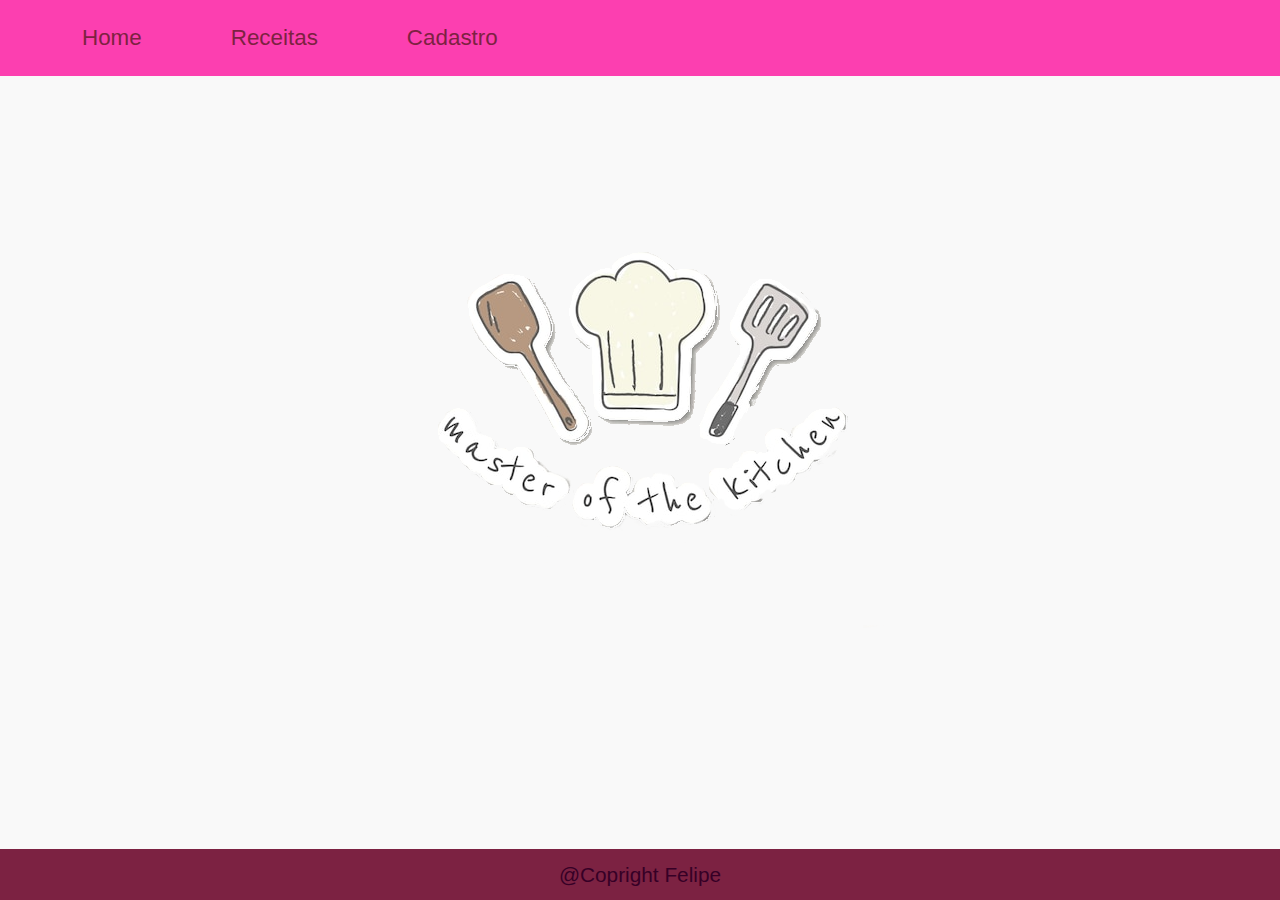
<file: index.html>
<!DOCTYPE html>
<html lang="pt-br">

<head>
    <meta charset="UTF-8">
    <meta name="viewport" content="width=device-width, initial-scale=1.0">
    <title>Document</title>
    <link rel="stylesheet" href="https://cdn.jsdelivr.net/npm/bootstrap@4.0.0/dist/css/bootstrap.min.css"
        integrity="sha384-Gn5384xqQ1aoWXA+058RXPxPg6fy4IWvTNh0E263XmFcJlSAwiGgFAW/dAiS6JXm" crossorigin="anonymous">
    <link rel="stylesheet" href="/css/global.css">
</head>

<body>
    <header>
        <nav>
            <ul class="d-flex m-0 img-fluid container-fluid">
                <li><a href="/index.html">Home </a></li>
                <li><a href="/Receitas.html">Receitas</a></li>
                <li><a href="/cadastro.html">Cadastro</a></li>
            </ul>
        </nav>
    </header>
    <main class="text-center">
        <img class="img-fluid max-width: 100%"
            src="/img/doodle-vetor-de-adesivo-de-equipamento-de-utensilios-de-cozinha_53876-173943.png" alt="Logo">
    </main>
    <footer class="">
        <p>@Copright Felipe</p>
    </footer>
</body>

</html>
</file>
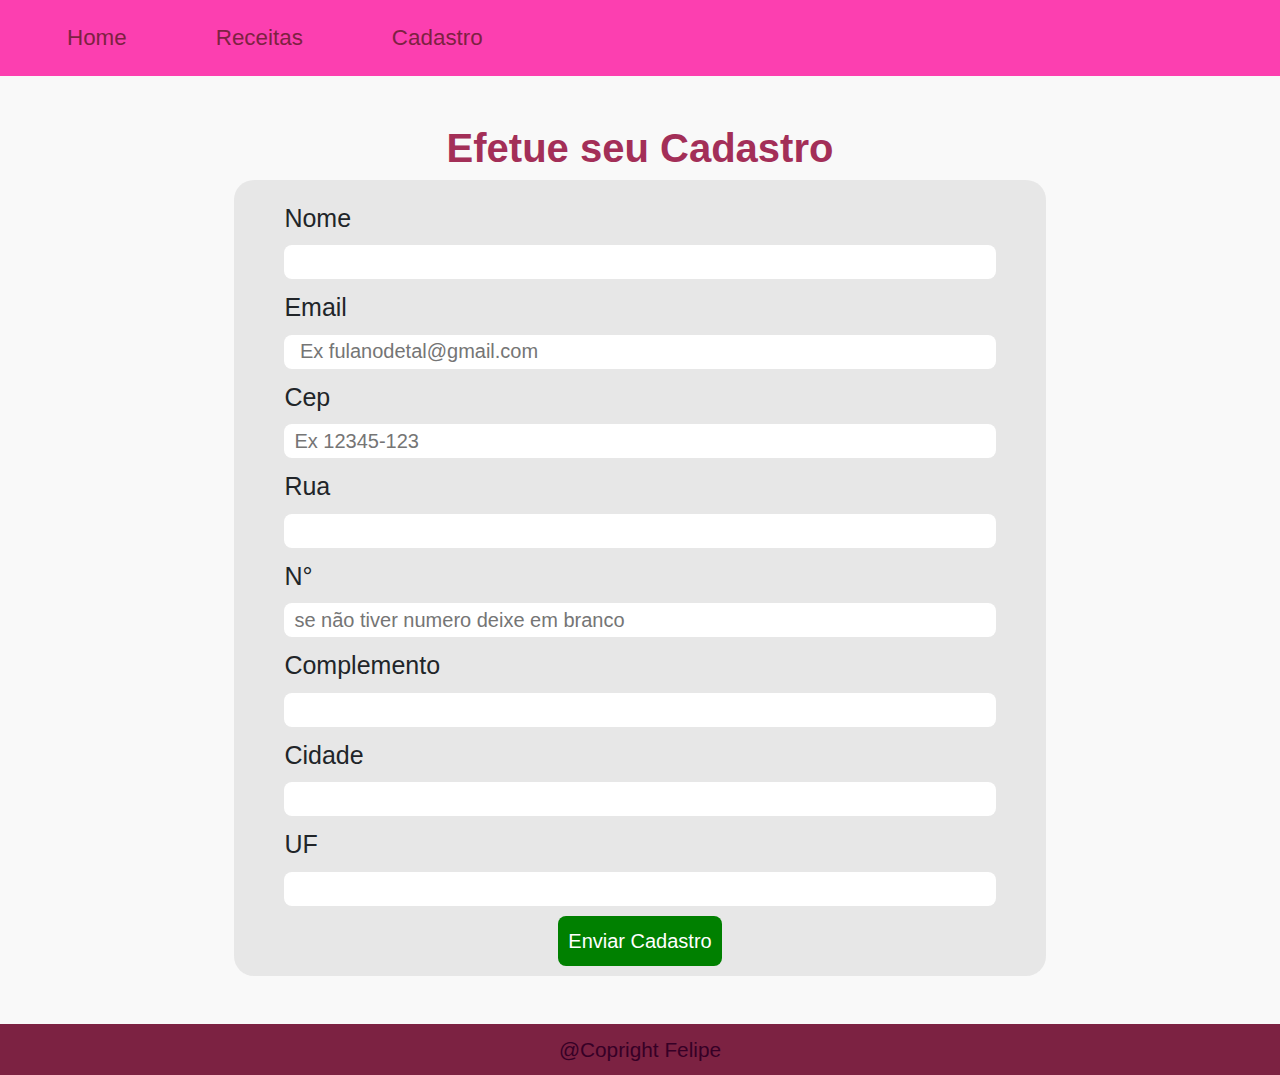
<file: cadastro.html>
<!DOCTYPE html>
<html lang="pt-br">

<head>
    <meta charset="UTF-8">
    <meta name="viewport" content="width=device-width, initial-scale=1.0">
    <title>Document</title>
    <link rel="stylesheet" href="https://cdn.jsdelivr.net/npm/bootstrap@4.0.0/dist/css/bootstrap.min.css"
        integrity="sha384-Gn5384xqQ1aoWXA+058RXPxPg6fy4IWvTNh0E263XmFcJlSAwiGgFAW/dAiS6JXm" crossorigin="anonymous">
    <link rel="stylesheet" href="./css/cadastro.css">

</head>

<body>
    <header>
        <nav>
            <ul class="d-flex m-0 ">
                <li><a href="/index.html">Home </a></li>
                <li><a href="/Receitas.html">Receitas</a></li>
                <li><a href="/cadastro.html">Cadastro</a></li>
            </ul>
        </nav>
    </header>
    <main class="container container-fluid">
        <div class="row justify-content-center m-md-5">
            <div class="h1">
                <h1>Efetue seu Cadastro</h1>
            </div>
            <form>
                <div class="inputs">
                    <label for="nome1">Nome</label>
                    <input type="text" name="Nome" id="nome1" />
                </div>
                <div class="inputs">
                    <label for="email1">Email</label>
                    <input type="email" name="email" id="email1" required placeholder=" Ex fulanodetal@gmail.com" />
                </div>
                <div class="inputs">
                    <label for="CEP1">Cep</label>
                    <input name="CEP" id="CEP1" required pattern="\d{5}-\d{3}" placeholder="Ex 12345-123" />
                </div>
                <div class="inputs">
                    <label for="rua1">Rua</label>
                    <input type="text" name="rua" id="rua1" required>
                </div>
                <div class="inputs">
                    <label for="numero1">N°</label>
                    <input type="number" name="numeroCasa" id="numero1" pattern="\d{5}/"
                        placeholder="se não tiver numero deixe em branco">
                </div>
                <div class="inputs">
                    <label for="complemento1">Complemento</label>
                    <input type="text" name="complemento1" id="complemento1">
                </div>
                <div class="inputs">
                    <label for="cidade1">Cidade</label>
                    <input type="text" name="cidade" id="cidade1" required>
    
                </div>
                <div class="inputs">
                    <label for="estado1">UF</label>
                    <input type="text" name="estado" id="estado1" required>
                </div>
                <div class="btn-enviar text-center">
                    <input class="enviar" type="submit" value="Enviar Cadastro">
                </div>
            </form>
        </div>
        

    </main>

    <footer class="text-center">
        <p>@Copright Felipe</p>
    </footer>
</body>

</html>
</file>
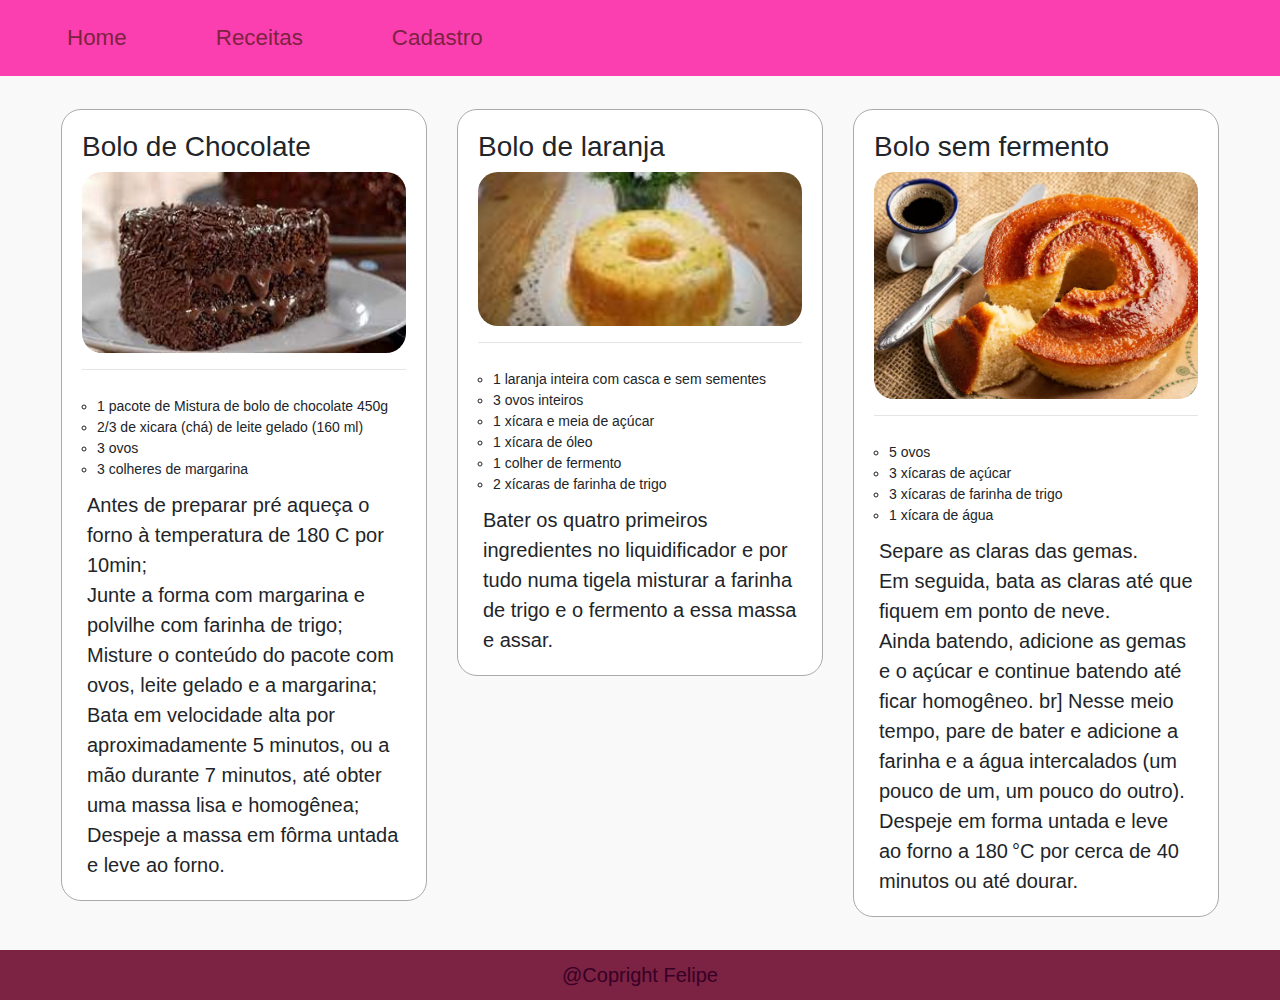
<file: Receitas.html>
<!DOCTYPE html>
<html lang="en">
<head>
    <meta charset="UTF-8">
    <meta name="viewport" content="width=device-width, initial-scale=1.0">
    <title>Document</title>

    <link rel="stylesheet" href="https://cdn.jsdelivr.net/npm/bootstrap@4.0.0/dist/css/bootstrap.min.css" integrity="sha384-Gn5384xqQ1aoWXA+058RXPxPg6fy4IWvTNh0E263XmFcJlSAwiGgFAW/dAiS6JXm" crossorigin="anonymous">
    <link rel="stylesheet" href="/css/receitas.css">
</head>
<body>

    <header>
        <nav>
            <ul class="d-flex m-0 ">
                <li><a class="XS"  href="/index.html">Home </a></li>
                <li><a class="XS" href="/Receitas.html">Receitas</a></li>
                <li><a class="XS" href="/cadastro.html">Cadastro</a></li>
            </ul>
        </nav>
    </header>
        <main class="container-fluid p-3">
            <div class="row con-main">
                <div class="receitas col">
                    <h3 class="h3" >Bolo de Chocolate</h3>
                    <img src="/img/download.jpeg" alt="Bolo de chocolata">
                    <hr>
                    <ul>
                        <li>1 pacote de Mistura de bolo de chocolate 450g</li>
                        <li>2/3 de xicara (chá) de leite gelado (160 ml)</li>
                        <li>3 ovos</li>
                        <li>3 colheres de margarina</li>
                    </ul>
                    <p>Antes de preparar pré aqueça o forno à temperatura de 180 C por 10min;<br>
                        Junte a forma com margarina e polvilhe com farinha de trigo;<br>
                        Misture o conteúdo do pacote com ovos, leite gelado e a margarina;<br>
                        Bata em velocidade alta por aproximadamente 5 minutos, ou a mão durante 7 minutos, até obter uma massa lisa e homogênea;<br>
                        Despeje a massa em fôrma untada e leve ao forno.
                    </p>
                </div>
                <div class="receitas2 col">
                    <h3 class="h3" >Bolo de laranja</h3>
                    <img src="/img/images.jpeg" alt="Bolo de laranja">
                    <hr>
                    <ul>
                        <li>1 laranja inteira com casca e sem sementes</li>
                        <li>3 ovos inteiros</li>
                        <li>1 xícara e meia de açúcar</li>
                        <li>1 xícara de óleo</li>
                        <li>1 colher de fermento</li>
                        <li>2 xícaras de farinha de trigo</li>
                    </ul>
                    <p>Bater os quatro primeiros ingredientes no liquidificador e por tudo numa tigela misturar a farinha de trigo e o fermento a essa massa e assar.</p>
                </div>
                <div class="receitas3 col">
                    <h3 class="h3"  >Bolo sem fermento</h3>
                    <img src="img/1965248167-bolo-simples-claro.webp" alt="Bolo sem fermento">
                    <hr>
                    <ul>
                        <li>5 ovos</li>
                        <li>3 xícaras de açúcar</li>
                        <li>3 xícaras de farinha de trigo</li>
                        <li>1 xícara de água</li>
                    </ul>
                    <p> Separe as claras das gemas. <br>
                        Em seguida, bata as claras até que fiquem em ponto de neve. <br>
                        Ainda batendo, adicione as gemas e o açúcar e continue batendo até ficar homogêneo. br]
                        Nesse meio tempo, pare de bater e adicione a farinha e a água intercalados (um pouco de um, um pouco do outro). <br>
                        Despeje em forma untada e leve ao forno a 180 °C por cerca de 40 minutos ou até dourar.</p>
                </div>
            </div>
    </main>
    <footer class="text-center">
        <p>@Copright Felipe</p>
    </footer>
</body>
</html>
</file>
<file: css/global.css>
body{
    margin: none;
    padding: none;
    font-family:"Fira Sans", sans-serif , Arial;
    background-color:rgb(249, 249, 249)

}
ul, li, h1, h2, h3,p{
    margin: 0px;
    padding: 0px;
}
ul{
    list-style: none;
}

    /* navegacao e footer */
nav {
    background-color: #fc3fb0;
    padding: 10px;
}
nav li{
    padding: 0.7rem 2rem;
    margin-left: 25px;
}
nav a{
    color: #7c2242;
    font-size: 1.4rem;
    padding:10px 0;
}

nav li:hover, a:hover{
    background-color:#fb6ac1;
    border-radius: 100px;
    color: white;
    text-decoration: none;
}


footer{
    text-align: center;
    background-color:#7c2242;
    color: #360026;
    font-size: 1.3rem;
    padding: 10px;
    width: 100%;
    position: absolute;
    bottom: 0;
    left: 0;
}
</file>
<file: css/cadastro.css>
@import "./global.css";

form {
  width:80%;
  background-color: #d3d3d37b;
  border-radius: 20px;
  padding: 10px 40px;
  height: 100%;
  font-size: 20px;
}
/* inputs em geral */
.inputs {
  display: flex;
  flex-direction: column;
  margin: 10px;
}
.inputs label {
  font-size: 25px;
}
.inputs label:hover{
    color: white;
}
.inputs input {
  border-radius: 8px;
  height: 34px;
  padding-left: 10px;
  border: transparent;
}

.inputs:focus,
input:focus,
select:focus {
  box-shadow: 0 0 0 0;
  border: 0 none;
  outline: 0;
}
.btn-enviar input {
  background-color: green;
  color: white;
  border-radius: 8px;
  border: transparent;
  width: auto;
  padding: 10px;
}

.btn-enviar input:hover {
  background-color: rgb(105, 233, 105);
}
/* Titulo e footer */
.h1 h1 {
  font-size: 40px;
  font-family: Arial, Helvetica, sans-serif;
  font-weight: 700;
  color: #a32f58;
}
footer{position: relative;}
</file>
<file: css/receitas.css>
@import './global.css';

body{
   height: 100%;
}
.receitas,
.receitas2,
.receitas3 {
    background-color: white;
    border-radius: 20px;
    height: 100%;
    border: 1px rgb(170, 170, 170) solid;
    padding: 20px;
}

.receitas:hover,
.receitas2:hover,
.receitas3:hover{
    border: 1px #fc3fb0 solid;
}
.con-main {
    gap: 30px;
    padding: 17px 60px;

}

img {
    width:100%;
  
    border-radius: 20px;
}


p{
    font-size: 20px;
    padding: 0 5px;
}
main ul{
    list-style: circle;
    font-size: 14px;
    padding: 10px 15px;
}
footer{
    position: relative;
}
</file>
